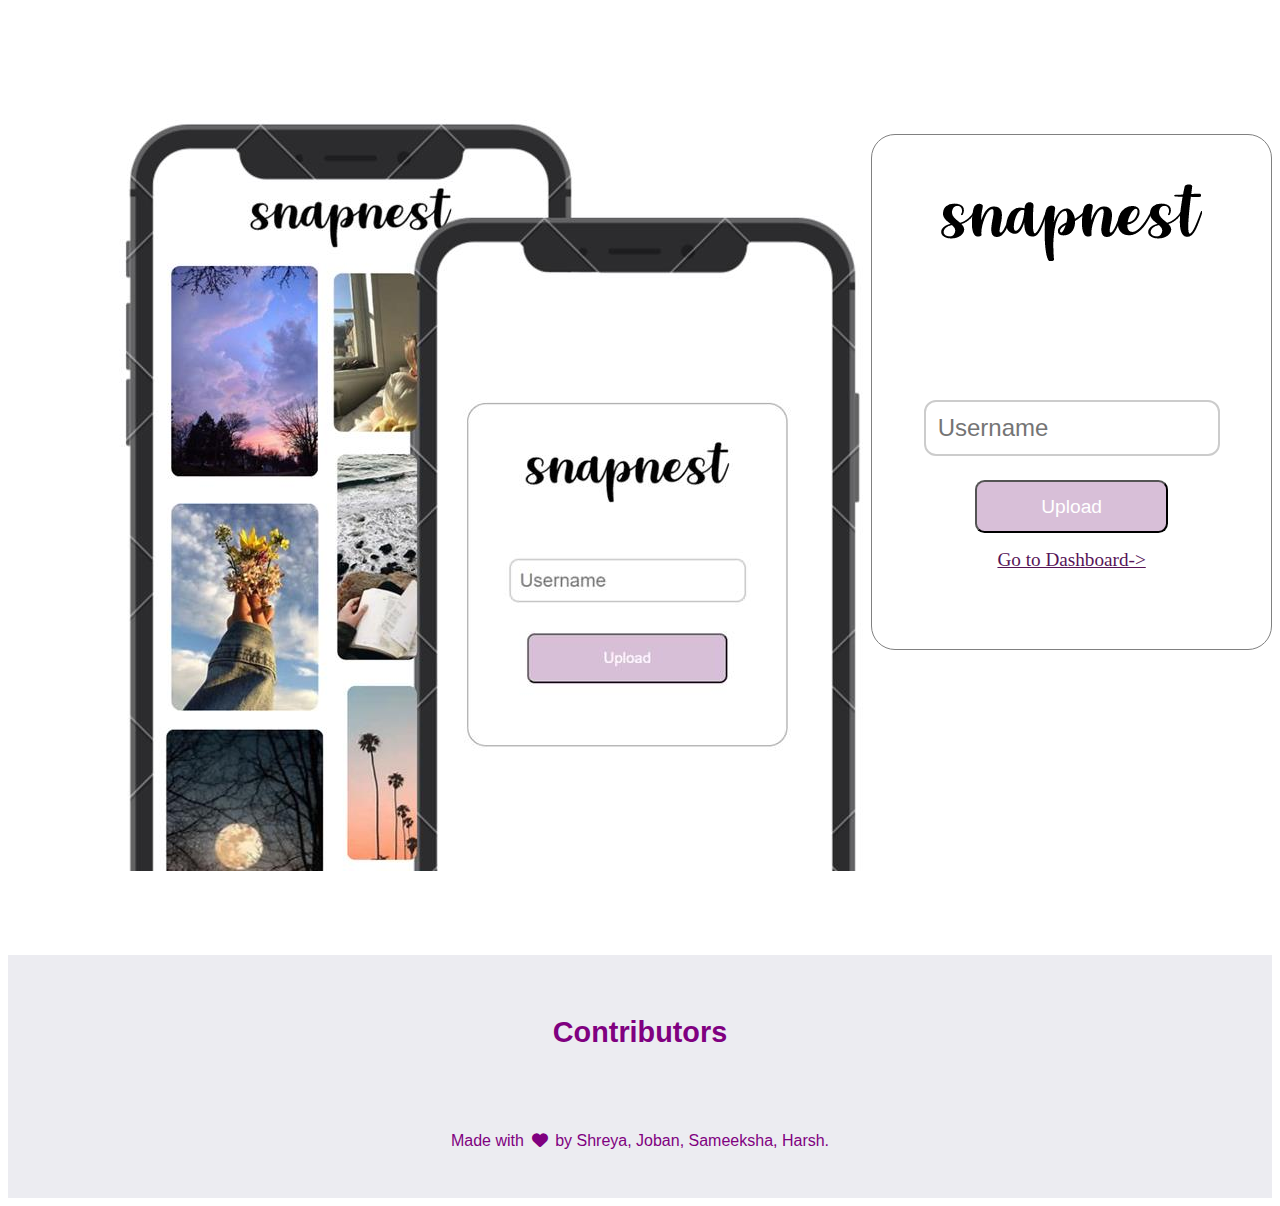
<file: index.html>
<!DOCTYPE html>
<html lang="en">
    <head>
        <meta charset="UTF-8">
        <meta name="viewport" content="width=device-width, initial-scale=1.0">
        <title>SnapNest</title>
        <link rel="stylesheet" href="style.css">

        <link rel="stylesheet" href="https://cdnjs.cloudflare.com/ajax/libs/font-awesome/6.1.1/css/all.min.css">
    </head>
    <body>

        <main>
            <div class="loginpage-img-box">
                <img src="image/login-photo.jpg" alt="login-photo" class="login-page">
            </div>

            <div id="box" ondragover="dragOverHandler(event);" ondragover="dragOverHandler(event);">
                <img src="image/logo.png" alt="snapnest-logo" id="logo-image">
                <form id="uploadForm">
                    <input type="text" id="username" placeholder="Username" style="font-size: 1.5em;"><br>
                    <button id="upload" class="upload-btn" onclick="showPopup()">Upload</button>
                    <input type="file" id="fileInput" onchange="handleFiles(this.files)" accept="image/jpeg, image/png, image/gif" style="display: none;">
                    <p><a href="home.html">Go to Dashboard-></a></p>
                </form>
            </div>
        </main>


        <div class="overlay" id="popupOverlay">
            <div class="popup" id="popup-container" ondragover="dragOverHandler(event);" ondrop="dropHandler(event);">
                <h2><i class="fa-regular fa-image fa-xl"></i><span class="heading-upload">Upload a snap!</span></h2>
                <span class="popup-close" onclick="hidePopup()"><i class="fas fa-times"></i></span>
                <br>
                
                <div class="popup-buttons-container">
                    <label for="fileInputPopup" class="upload-btn">Browse</label>
                    <label for="filedeleteImage" class="upload-btn" id="filedeleteImage">Reset</label>
                    <button type="submit" class="upload-btn uploadbutton-text" onclick="s3upload()" title="Upload"><i class="fa-solid fa-cloud-arrow-up"></i></button>
                </div>

                <input type="file" id="fileInputPopup" onchange="handleFiles(this.files)" accept="image/jpeg, image/png, image/gif" style="display: none;">
            </div>
        </div>

        <footer class="text-body-secondary py-5 footer">
            <div class="container">
        
              <h3>Contributors</h3>
        
              <p>Made with <i class="fa-solid fa-heart"></i> by Shreya, Joban, Sameeksha, Harsh.</p>
            </div>
          </footer>


        <script src="https://sdk.amazonaws.com/js/aws-sdk-2.1563.0.min.js"></script>
        <!-- <script src="https://cdn.jsdelivr.net/npm/uuid@9.0.1/dist/index.min.js"></script> -->
        <script src="script.js"></script>
    </body>
</html>
</file>
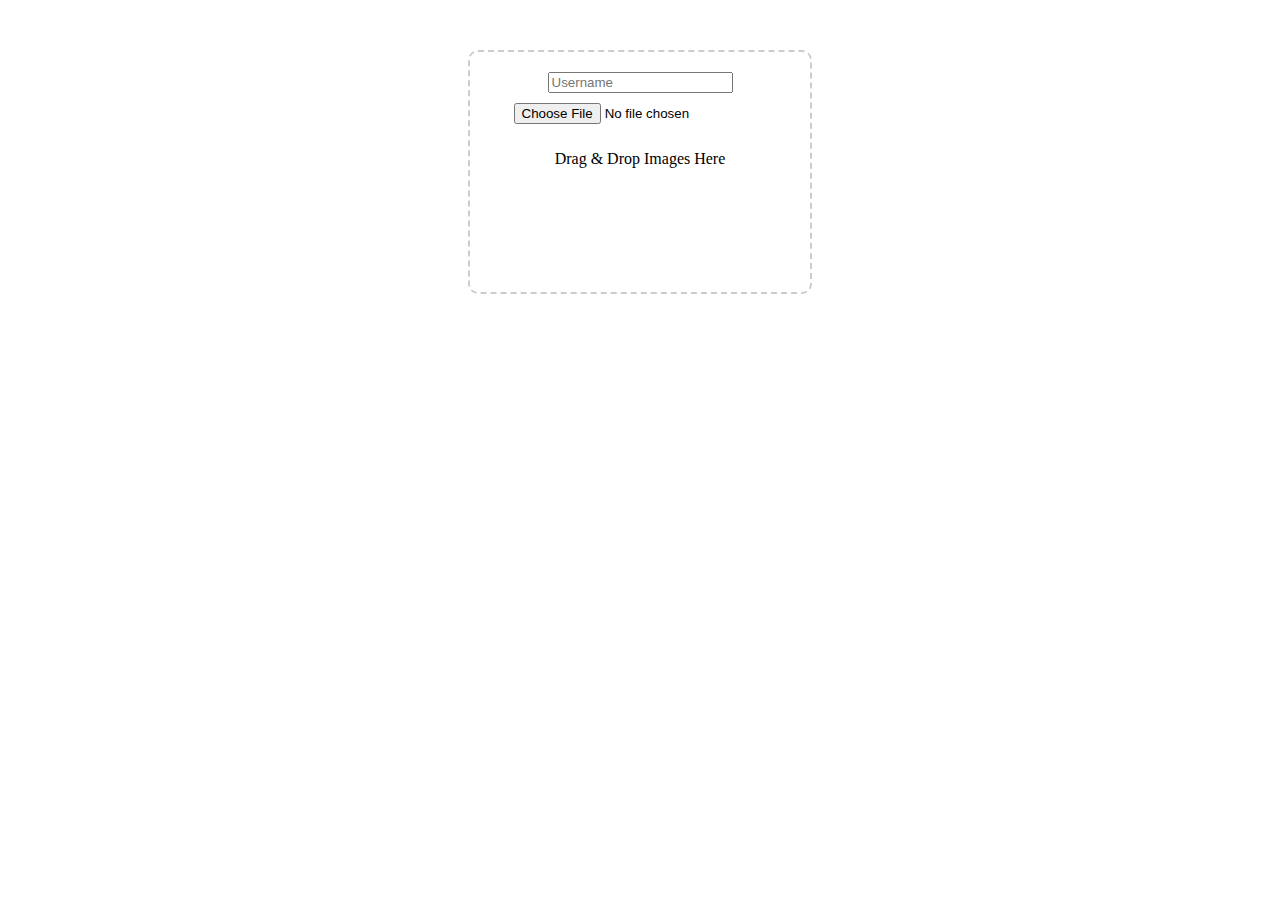
<file: new.html>
<!DOCTYPE html>
<html lang="en">
<head>
<meta charset="UTF-8">
<meta name="viewport" content="width=device-width, initial-scale=1.0">
<title>Drag and Drop Image Upload</title>
<style>
    #box {
        width: 300px;
        height: 200px;
        border: 2px dashed #ccc;
        border-radius: 10px;
        padding: 20px;
        margin: 50px auto;
        text-align: center;
    }
    input[type="text"], input[type="file"] {
        margin-bottom: 10px;
    }
</style>
</head>
<body>

<div id="box" ondrop="dropHandler(event);" ondragover="dragOverHandler(event);">
    <form id="uploadForm">
        <input type="text" id="username" placeholder="Username"><br>
        <input type="file" id="fileInput" onchange="handleFiles(this.files)" accept="image/*">
    </form>
    <p>Drag & Drop Images Here</p>
</div>

<script>
function dragOverHandler(event) {
    event.preventDefault();
}

function dropHandler(event) {
    event.preventDefault();
    const files = event.dataTransfer.files;
    handleFiles(files);
}

function handleFiles(files) {
    const file = files[0];
    if (file.type.startsWith('image/')) {
        const reader = new FileReader();
        reader.onload = function(event) {
            const img = new Image();
            img.src = event.target.result;
            img.style.maxWidth = '100%';
            document.getElementById('box').appendChild(img);
        };
        reader.readAsDataURL(file);
    } else {
        alert('Please drop an image file.');
    }
}
</script>

</body>
</html>
</file>
<file: style.css>
main{
    display: flex;
    flex-direction: row;
}

.loginpage-img-box{
    display: block;
    margin-top: 5%;
    margin-left: 5%;
}

.login-page-img{
    height: 70vh;
}

.container {
    display: flex;
    flex-wrap: wrap;
    justify-content: center;
}

#box {
    width: 30vw;
    /* max-width: 70%; */
    height: 50vh;
    border: 1px solid grey;
    border-radius: 1.5em;
    padding: 2em;
    margin: 10% auto;

    text-align: center;

}

p a{
    color: rgb(87, 20, 87);
    font-size: 1.2rem;
}

#popupOverlay{
    display: none;
}

.footer{
    width: 100%;
    text-align: center;
    padding: 2rem 0;
    margin-top: 5rem;
    color: purple;
    background-color: rgb(236, 236, 241);
    font-family: Arial, sans-serif;
    }
    
.footer p{
display: block;
margin-top: 6vh;
}
    
.footer h3{
display: block;
width: 100vw;
}
    
#logo-image{
    margin-top: 5%;
}

.popup-buttons-container{
    position: relative;
    /* display: block; */
    margin-bottom: 7vh;
    margin-right: 5vh;
}


#username {
    font-size: 1.5em;
    width: 80%;
    padding: 0.5em;
    margin-top: 15vh;
    margin-bottom: 1em;
    border-radius: 0.5em;
    border: 0.1em solid #ccc;
}

footer .container i{
    margin: 0 0.2rem;
}

footer .container h3{
    font-size: 1.8rem;
}

.upload-btn {
    display: inline-block;
    background-color: thistle;
    color: #fff;
    padding: 1.5vh 5vw;
    border-radius: 0.5em;
    cursor: pointer;
    font-size: 1.2rem;
    margin-top: 1vh;
    transition: background-color 0.3s ease;
    margin: auto;

}

#fileInputPopup{
    display: block;
    position: relative;
    /* margin-top: 5vh; */
}


.upload-btn:hover {
    background-color: rgb(219, 161, 219);
}

.popup {
    background-color: #fff;
    background-image: url(image/popback.png);
    border-radius: 1em;
    width: 60vw;
    height: 60vh;
    padding: 2em;
    position: absolute;
    top: 50%;
    left: 50%;
    transform: translate(-50%, -50%);
    z-index: 2;
    box-shadow: 0 0 20px rgba(0, 0, 0, 0.2);
}
 
.popup-close{
    position: absolute;
    font-size: 2rem;
    right: 3%;
    top: 3%;

}

i{
    margin: 0.9rem;
}
.drag-text{
    color: rgb(92, 92, 92);
    font-size: 1.2rem;
    margin:0.8rem auto;
}

.uploadbutton-text{
    padding: 0.2vh 0.2vw;
    border: none;
}
</file>
